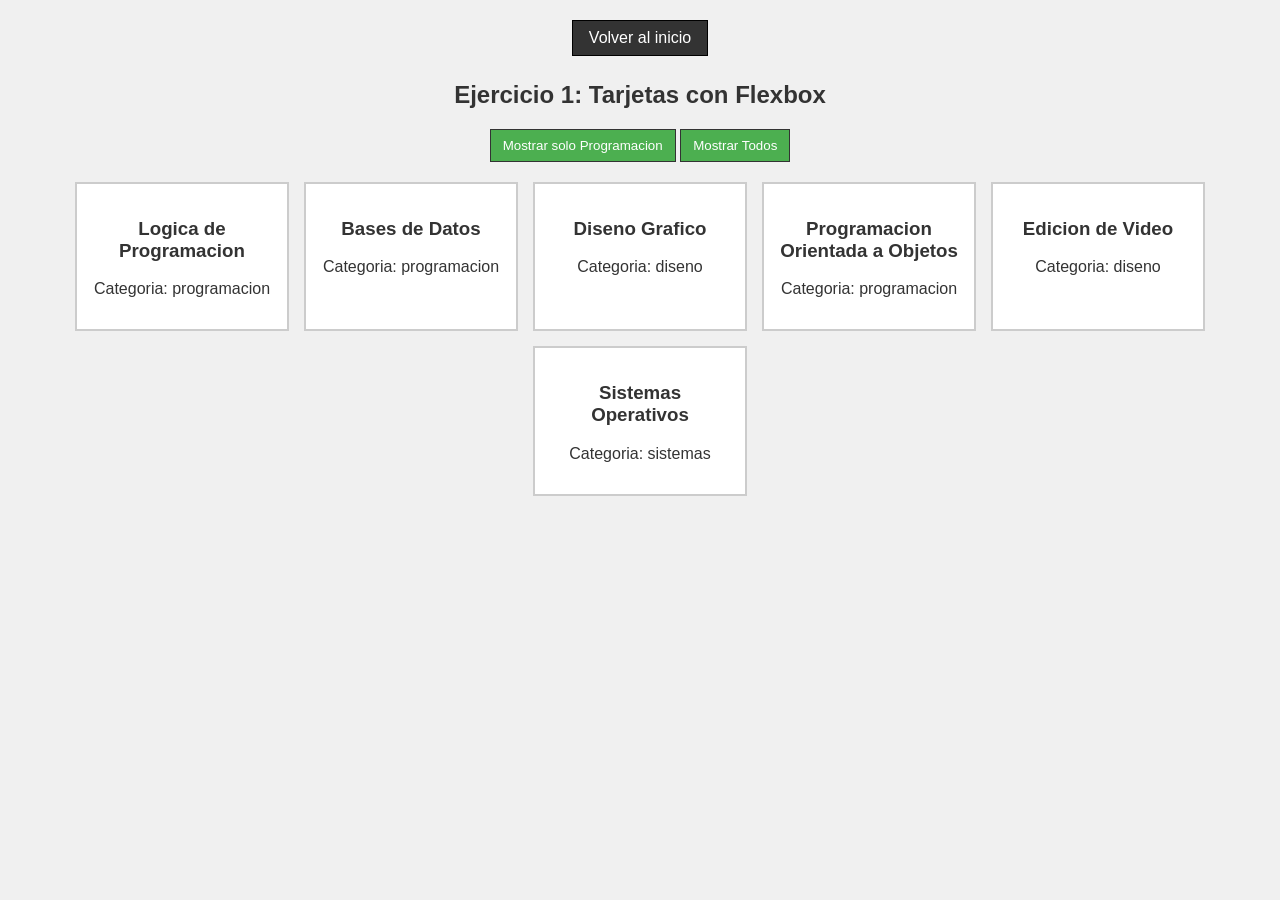
<file: flexbox.html>
<!DOCTYPE html>
<html lang="es">
<head>
    <meta charset="UTF-8">
    <title>Ejercicio 1 - Flexbox</title>
    <link rel="stylesheet" href="styles.css">
</head>
<body>
    <nav class="navegacion">
    <a href="index.html" class="btn-volver">Volver al inicio</a>
    </nav>
    <h2>Ejercicio 1: Tarjetas con Flexbox</h2>
    <div class="controles">
        <button id="btn-filtrar">Mostrar solo Programacion</button>
        <button id="btn-reset">Mostrar Todos</button>
    </div>

    <div id="contenedor-tarjetas" class="contenedor-flex"></div>

    <script src="flexbox.js"></script>
</body>
</html>
</file>
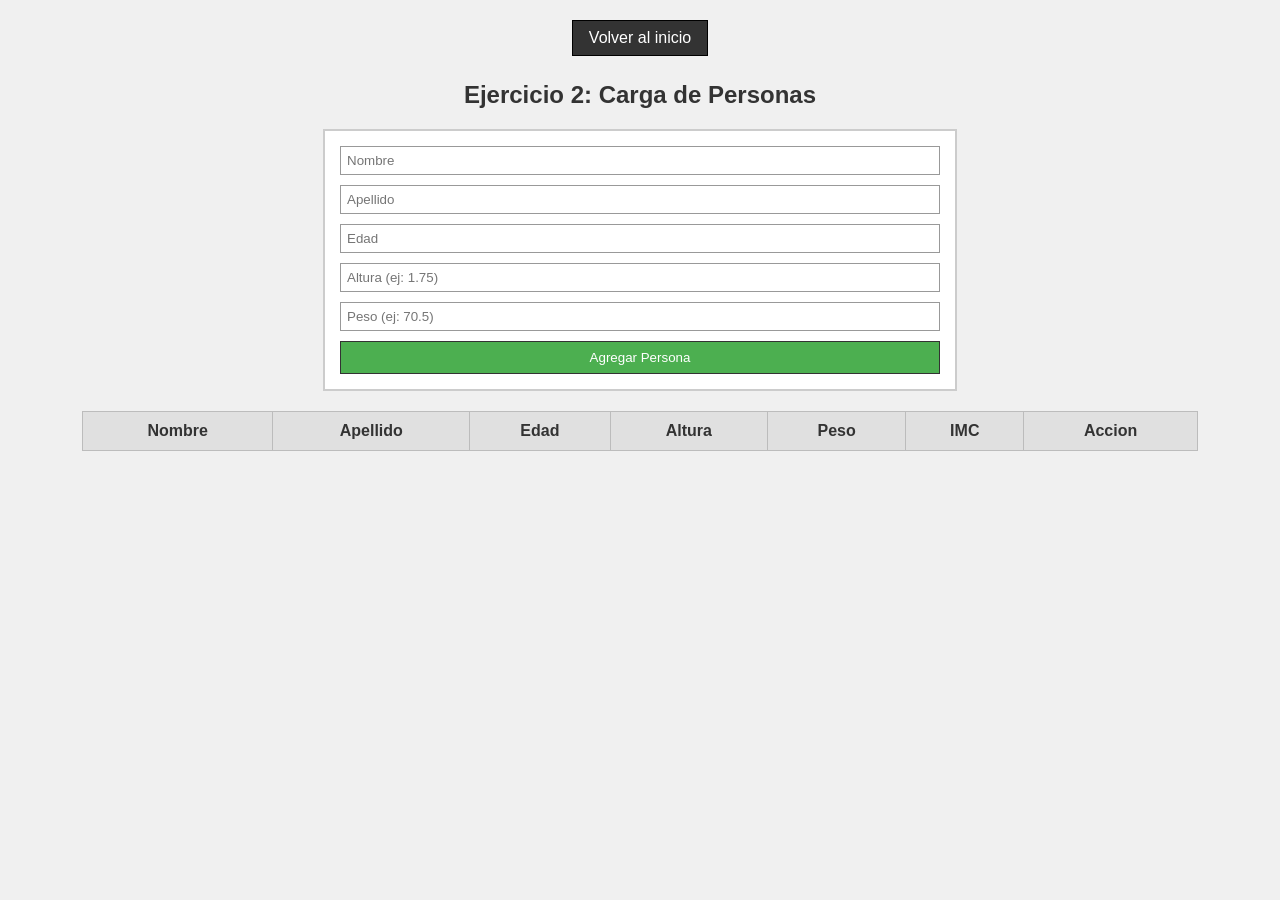
<file: personas.html>
<!DOCTYPE html>
<html lang="es">
<head>
    <meta charset="UTF-8">
    <title>Ejercicio 2 - DOM y Eventos</title>
    <link rel="stylesheet" href="styles.css">
</head>
<body>
    <div class="navegacion">
        <a href="index.html" class="btn-volver">Volver al inicio</a>
    </div>
    <h2>Ejercicio 2: Carga de Personas</h2>

    <form id="form-personas">
        <input type="text" name="nombre" placeholder="Nombre" required>
        <input type="text" name="apellido" placeholder="Apellido" required>
        <input type="number" name="edad" placeholder="Edad" min="1" required>
        <input type="number" name="altura" placeholder="Altura (ej: 1.75)" step="0.01" min="0.5" required>
        <input type="number" name="peso" placeholder="Peso (ej: 70.5)" step="0.1" min="10" required>
        <button type="submit">Agregar Persona</button>
    </form>

    <table id="tabla-personas">
        <thead>
            <tr>
                <th>Nombre</th>
                <th>Apellido</th>
                <th>Edad</th>
                <th>Altura</th>
                <th>Peso</th>
                <th>IMC</th>
                <th>Accion</th>
            </tr>
        </thead>
        <tbody>
            </tbody>
    </table>

    <script src="personas.js"></script>
</body>
</html>
</file>
<file: styles.css>
body {
    font-family: Arial, sans-serif;
    margin: 0;
    padding: 20px;
    background-color: #f0f0f0;
    color: #333;
}

header {
    text-align: center;
    margin-bottom: 20px;
}

h1, h2 {
    text-align: center;
}

/* Menu de navegacion comun y centrado */
.menu-principal ul {
    list-style: none;
    padding: 0;
    display: flex;
    justify-content: center;
    gap: 15px;
}

.navegacion {
    text-align: center;
    margin-bottom: 25px;
}

.menu-principal a, .btn-volver {
    text-decoration: none;
    background-color: #333;
    color: white;
    padding: 8px 16px;
    border: 1px solid #000;
    display: inline-block;
}

.menu-principal a:hover, .btn-volver:hover {
    background-color: #555;
}

/* Flexbox Ejercicio 1 */
.contenedor-flex {
    display: flex;
    flex-wrap: wrap;
    gap: 15px;
    justify-content: center;
    margin-top: 20px;
}

.tarjeta {
    background: white;
    border: 2px solid #ccc;
    padding: 15px;
    width: 180px;
    text-align: center;
}

.controles {
    text-align: center;
    margin-bottom: 20px;
}

button {
    padding: 8px 12px;
    background-color: #4CAF50;
    color: white;
    border: 1px solid #333;
    cursor: pointer;
}

button:hover {
    background-color: #45a049;
}

/* Formulario y Tablas */
form {
    background: white;
    padding: 15px;
    border: 2px solid #ccc;
    margin: 20px auto;
    max-width: 600px;
    display: flex;
    flex-direction: column;
    gap: 10px;
}

input {
    padding: 6px;
    border: 1px solid #999;
}

table {
    width: 90%;
    margin: 20px auto;
    border-collapse: collapse;
    background: white;
}

table, th, td {
    border: 1px solid #bcbcbc;
}

th, td {
    padding: 10px;
    text-align: center;
}

th {
    background-color: #e0e0e0;
}

.btn-eliminar {
    background-color: #f44336;
}

.btn-eliminar:hover {
    background-color: #da190b;
}
</file>
